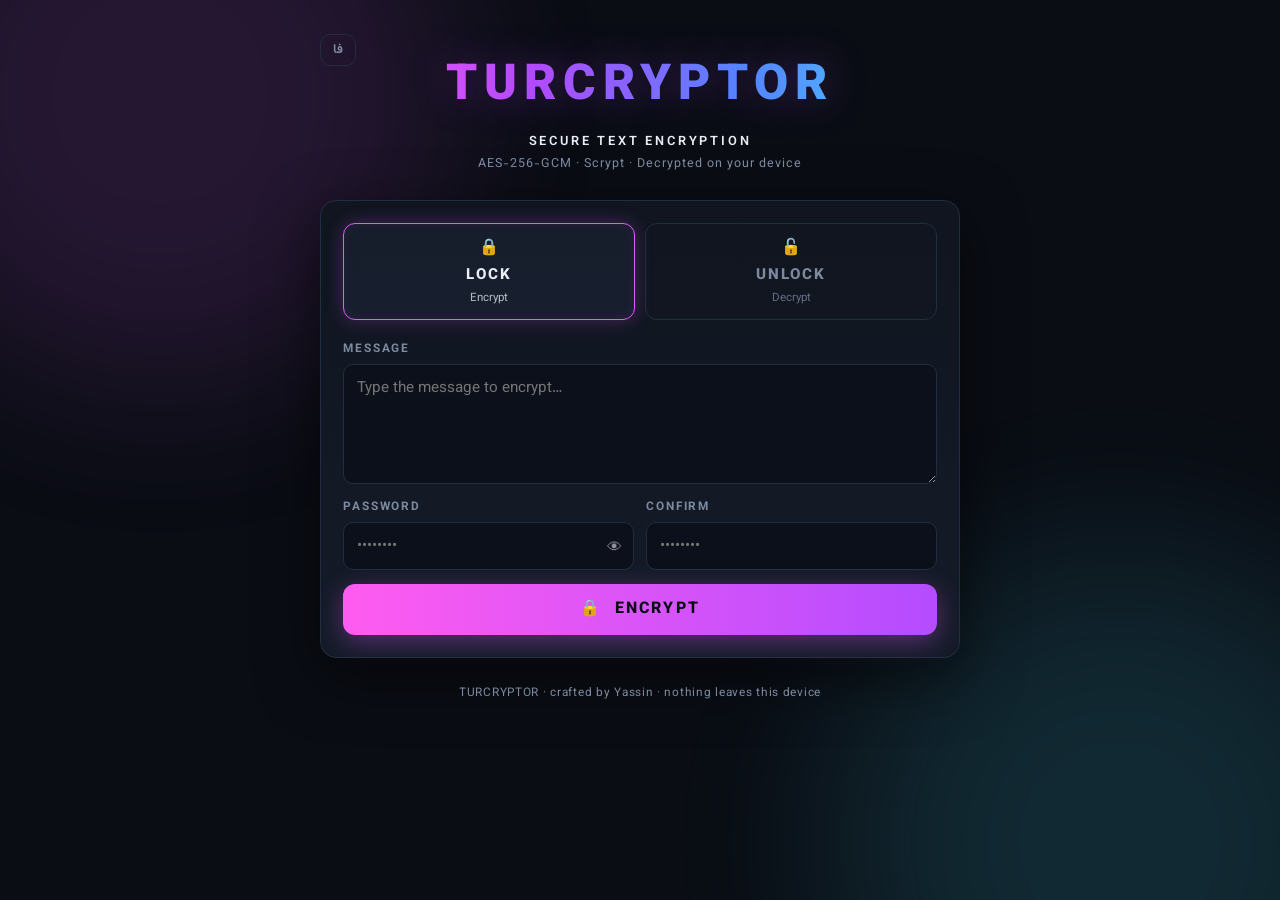
<file: docs/index.html>
<!DOCTYPE html>
<html lang="en">
<head>
  <meta charset="UTF-8">
  <meta name="viewport" content="width=device-width, initial-scale=1.0, viewport-fit=cover">
  <meta name="color-scheme" content="dark">
  <meta name="theme-color" content="#0a0d14">
  <link rel="icon" href="data:image/svg+xml,<svg xmlns='http://www.w3.org/2000/svg' viewBox='0 0 100 100'><text y='.9em' font-size='90'>🔒</text></svg>">
  <title>TURCRYPTOR — Secure Text Encryption</title>
  <link rel="preconnect" href="https://fonts.googleapis.com">
  <link rel="stylesheet" href="https://fonts.googleapis.com/css2?family=Vazirmatn:wght@400;600;800&display=swap">
  <link rel="stylesheet" href="app.css">
</head>
<body>

  <div class="glow glow-a"></div>
  <div class="glow glow-b"></div>

  <main class="shell">

    <header class="hero">
      <button type="button" class="lang" id="lang-toggle" title="Toggle language / تغییر زبان">فا</button>
      <h1 class="logo">TURCRYPTOR</h1>
      <p class="tagline" data-i18n="tagline">Secure Text Encryption</p>
      <p class="badges" data-i18n="badges">AES-256-GCM · Scrypt · Decrypted on your device</p>
    </header>

    <section class="card">

      <nav class="tabs" role="tablist">
        <button class="tab active" id="tab-lock" data-mode="lock" role="tab">
          🔒 <span data-i18n="tabLock">LOCK</span><small data-i18n="tabLockSub">Encrypt</small>
        </button>
        <button class="tab" id="tab-unlock" data-mode="unlock" role="tab">
          🔓 <span data-i18n="tabUnlock">UNLOCK</span><small data-i18n="tabUnlockSub">Decrypt</small>
        </button>
      </nav>

      <!-- ── ENCRYPT ─────────────────────────────────────────────── -->
      <form class="pane" id="pane-lock" autocomplete="off">
        <label class="field">
          <span class="field-label" data-i18n="encMessage">Message</span>
          <textarea id="enc-message" rows="4" maxlength="100000"
                    placeholder="Type the message to encrypt…"
                    data-i18n-ph="encMessagePh"></textarea>
        </label>

        <div class="row">
          <label class="field">
            <span class="field-label" data-i18n="password">Password</span>
            <div class="pw-wrap">
              <input type="password" id="enc-password" autocomplete="new-password" placeholder="••••••••">
              <button type="button" class="eye" data-target="enc-password" aria-label="Show password" data-i18n-aria="showPw">👁</button>
            </div>
          </label>
          <label class="field">
            <span class="field-label" data-i18n="confirm">Confirm</span>
            <input type="password" id="enc-confirm" autocomplete="new-password" placeholder="••••••••">
          </label>
        </div>

        <button type="submit" class="btn btn-lock" id="enc-submit">
          <span class="btn-idle" data-i18n="encSubmit">🔒 &nbsp;ENCRYPT</span>
          <span class="btn-busy" hidden data-i18n="encBusy">◌ &nbsp;ENCRYPTING…</span>
        </button>
      </form>

      <!-- ── DECRYPT ─────────────────────────────────────────────── -->
      <form class="pane" id="pane-unlock" hidden autocomplete="off">
        <label class="field">
          <span class="field-label" data-i18n="decPayload">Encrypted payload</span>
          <textarea id="dec-payload" rows="4" spellcheck="false" dir="auto"
                    placeholder="TC1:xxxxxxxx…"></textarea>
        </label>

        <label class="field">
          <span class="field-label" data-i18n="password">Password</span>
          <div class="pw-wrap">
            <input type="password" id="dec-password" autocomplete="off" placeholder="••••••••">
            <button type="button" class="eye" data-target="dec-password" aria-label="Show password" data-i18n-aria="showPw">👁</button>
          </div>
        </label>

        <button type="submit" class="btn btn-unlock" id="dec-submit">
          <span class="btn-idle" data-i18n="decSubmit">🔓 &nbsp;DECRYPT</span>
          <span class="btn-busy" hidden data-i18n="decBusy">◌ &nbsp;DECRYPTING…</span>
        </button>
      </form>

      <!-- ── STATUS ──────────────────────────────────────────────── -->
      <p class="status" id="status" hidden></p>

      <!-- ── RESULT ──────────────────────────────────────────────── -->
      <section class="result" id="result" hidden>
        <div class="result-head">
          <span id="result-title" data-i18n="encTitle">ENCRYPTED PAYLOAD</span>
          <button type="button" class="copy" id="copy-btn" data-i18n="copy">⧉ Copy</button>
        </div>
        <pre id="result-body" dir="auto"></pre>
      </section>

    </section>

    <footer class="foot" data-i18n="footer">
      TURCRYPTOR · crafted by Yassin · nothing leaves this device
    </footer>

  </main>

  <script src="scrypt.min.js"></script>
  <script src="tc1.js"></script>
  <script src="app.js"></script>
</body>
</html>
</file>
<file: docs/app.css>
/* ── TURCRYPTOR web UI ─────────────────────────────────────────────── */

:root {
  --bg: #0a0d14;
  --panel: #10151f;
  --panel-2: #141b28;
  --line: #232d40;
  --text: #e8ecf4;
  --dim: #7c8aa0;
  --magenta: #e05cff;
  --cyan: #46e6ff;
  --red: #ff5470;
  --yellow: #ffd166;
  --green: #4ef0b0;
}

* { box-sizing: border-box; }

/* keep the hidden attribute winning over any display rule */
[hidden] { display: none !important; }

html, body { height: 100%; }

body {
  margin: 0;
  font-family: "Segoe UI", "Vazirmatn", system-ui, sans-serif;
  background: var(--bg);
  color: var(--text);
  overflow-x: hidden;
}

/* ambient neon glows */
.glow {
  position: fixed;
  width: 45vmax;
  height: 45vmax;
  border-radius: 50%;
  filter: blur(90px);
  opacity: .13;
  pointer-events: none;
  z-index: 0;
}
.glow-a { background: var(--magenta); top: -15vmax; left: -10vmax; }
.glow-b { background: var(--cyan);    bottom: -18vmax; right: -10vmax; }

.shell {
  position: relative;
  z-index: 1;
  max-width: 680px;
  margin: 0 auto;
  padding: 48px 20px 32px;
  display: flex;
  flex-direction: column;
  gap: 26px;
  min-height: 100%;
}

/* ── language toggle ────────────────────────────────────────────── */

.lang {
  position: absolute;
  top: -14px;
  inset-inline-start: 0;
  background: transparent;
  border: 1px solid var(--line);
  border-radius: 10px;
  color: var(--dim);
  font: inherit;
  font-size: .8rem;
  font-weight: 700;
  padding: 5px 12px;
  cursor: pointer;
  transition: all .15s ease;
}

.lang:hover { color: var(--text); border-color: var(--cyan); }

/* ── RTL (Persian) ──────────────────────────────────────────────── */

html[dir="rtl"] body,
html[dir="rtl"] textarea,
html[dir="rtl"] input {
  font-family: "Vazirmatn", "Segoe UI", system-ui, sans-serif;
}

/* letter-spacing breaks the flow of Arabic-script text */
html[dir="rtl"] .tagline,
html[dir="rtl"] .badges,
html[dir="rtl"] .field-label,
html[dir="rtl"] .btn,
html[dir="rtl"] .tab span,
html[dir="rtl"] .result-head {
  letter-spacing: 0;
}

html[dir="rtl"] .logo { letter-spacing: .1em; }

/* the hero positions the toggle; keep it relative */
.hero { position: relative; }

/* ── header ─────────────────────────────────────────────────────── */

.hero { text-align: center; }

.logo {
  margin: 0;
  font-size: clamp(2rem, 6vw, 3.1rem);
  font-weight: 900;
  letter-spacing: .14em;
  background: linear-gradient(90deg, #ff5cf0, #b44cff, #4d8cff, #46e6ff);
  -webkit-background-clip: text;
  background-clip: text;
  color: transparent;
  text-shadow: 0 0 42px rgba(180, 76, 255, .35);
}

.tagline {
  margin: 6px 0 2px;
  font-weight: 600;
  letter-spacing: .22em;
  text-transform: uppercase;
  font-size: .8rem;
  color: var(--text);
}

.badges {
  margin: 0;
  font-size: .78rem;
  color: var(--dim);
  letter-spacing: .08em;
}

/* ── card & tabs ────────────────────────────────────────────────── */

.card {
  background: linear-gradient(180deg, var(--panel), var(--panel-2));
  border: 1px solid var(--line);
  border-radius: 16px;
  padding: 22px;
  box-shadow: 0 18px 60px rgba(0, 0, 0, .55);
}

.tabs {
  display: grid;
  grid-template-columns: 1fr 1fr;
  gap: 10px;
  margin-bottom: 20px;
}

.tab {
  display: flex;
  flex-direction: column;
  align-items: center;
  gap: 2px;
  padding: 12px 8px;
  background: transparent;
  color: var(--dim);
  border: 1px solid var(--line);
  border-radius: 12px;
  cursor: pointer;
  font: inherit;
  transition: all .18s ease;
}

.tab span { font-weight: 800; letter-spacing: .12em; font-size: .95rem; }
.tab small { font-size: .72rem; opacity: .75; }

.tab:hover { color: var(--text); border-color: #33405c; }

.tab.active { color: var(--text); background: rgba(70, 90, 130, .12); }

#tab-lock.active {
  border-color: var(--magenta);
  box-shadow: 0 0 18px rgba(224, 92, 255, .25), inset 0 0 12px rgba(224, 92, 255, .08);
}

#tab-unlock.active {
  border-color: var(--cyan);
  box-shadow: 0 0 18px rgba(70, 230, 255, .25), inset 0 0 12px rgba(70, 230, 255, .08);
}

/* ── fields ─────────────────────────────────────────────────────── */

.pane { display: flex; flex-direction: column; gap: 14px; }

.field { display: flex; flex-direction: column; gap: 6px; }

.field-label {
  font-size: .74rem;
  font-weight: 700;
  letter-spacing: .16em;
  text-transform: uppercase;
  color: var(--dim);
}

textarea, input[type="password"], input[type="text"] {
  width: 100%;
  background: #0b101a;
  border: 1px solid var(--line);
  border-radius: 10px;
  padding: 11px 13px;
  color: var(--text);
  font: inherit;
  font-size: .95rem;
  resize: vertical;
  transition: border-color .15s ease, box-shadow .15s ease;
}

textarea:focus, input:focus {
  outline: none;
  border-color: var(--cyan);
  box-shadow: 0 0 0 3px rgba(70, 230, 255, .12);
}

#pane-lock textarea:focus {
  border-color: var(--magenta);
  box-shadow: 0 0 0 3px rgba(224, 92, 255, .12);
}

#enc-payload, #dec-payload { font-family: "JetBrains Mono", "Fira Mono", ui-monospace, monospace; font-size: .85rem; }

.row {
  display: grid;
  grid-template-columns: 1fr 1fr;
  gap: 12px;
}

.pw-wrap { position: relative; }

.pw-wrap input { padding-right: 42px; }

.eye {
  position: absolute;
  right: 6px;
  top: 50%;
  transform: translateY(-50%);
  background: none;
  border: none;
  cursor: pointer;
  font-size: .95rem;
  opacity: .55;
  padding: 4px 6px;
}
.eye:hover { opacity: 1; }

/* ── buttons ────────────────────────────────────────────────────── */

.btn {
  padding: 13px;
  border: none;
  border-radius: 12px;
  font: inherit;
  font-weight: 800;
  letter-spacing: .14em;
  cursor: pointer;
  color: #0a0d14;
  transition: transform .1s ease, filter .15s ease, opacity .15s ease;
}

.btn:hover:not(:disabled) { filter: brightness(1.12); }
.btn:active:not(:disabled) { transform: scale(.985); }
.btn:disabled { opacity: .6; cursor: wait; }

.btn-lock {
  background: linear-gradient(90deg, #ff5cf0, #b44cff);
  box-shadow: 0 6px 26px rgba(224, 92, 255, .35);
}

.btn-unlock {
  background: linear-gradient(90deg, #4d8cff, #46e6ff);
  box-shadow: 0 6px 26px rgba(70, 230, 255, .3);
}

/* ── status & result ────────────────────────────────────────────── */

.status {
  margin: 18px 0 0;
  text-align: center;
  font-size: .88rem;
  font-weight: 600;
  border: 1px solid transparent;
  border-radius: 10px;
  padding: 10px 14px;
}

.status.error   { color: var(--red);    border-color: rgba(255, 84, 112, .35);  background: rgba(255, 84, 112, .07); }
.status.warning { color: var(--yellow); border-color: rgba(255, 209, 102, .35); background: rgba(255, 209, 102, .07); }
.status.success { color: var(--green);  border-color: rgba(78, 240, 176, .35);  background: rgba(78, 240, 176, .07); }

.result {
  margin-top: 18px;
  border: 1px solid var(--line);
  border-radius: 12px;
  background: #0b101a;
  overflow: hidden;
}

.result-head {
  display: flex;
  justify-content: space-between;
  align-items: center;
  padding: 9px 14px;
  border-bottom: 1px solid var(--line);
  font-size: .72rem;
  font-weight: 800;
  letter-spacing: .18em;
  color: var(--dim);
}

.copy {
  background: none;
  border: 1px solid var(--line);
  border-radius: 8px;
  color: var(--dim);
  font: inherit;
  font-size: .74rem;
  padding: 4px 10px;
  cursor: pointer;
  transition: all .15s ease;
}

.copy:hover { color: var(--text); border-color: var(--cyan); }

.copy.done { color: var(--green); border-color: var(--green); }

#result-body {
  margin: 0;
  padding: 14px;
  max-height: 260px;
  overflow: auto;
  white-space: pre-wrap;
  word-break: break-all;
  font-family: "JetBrains Mono", "Fira Mono", ui-monospace, monospace;
  font-size: .82rem;
  line-height: 1.55;
}

/* ── footer ─────────────────────────────────────────────────────── */

.foot {
  text-align: center;
  font-size: .74rem;
  color: var(--dim);
  letter-spacing: .06em;
}

@media (max-width: 520px) {
  .row { grid-template-columns: 1fr; }
  .shell { padding-top: 32px; }
}
</file>
